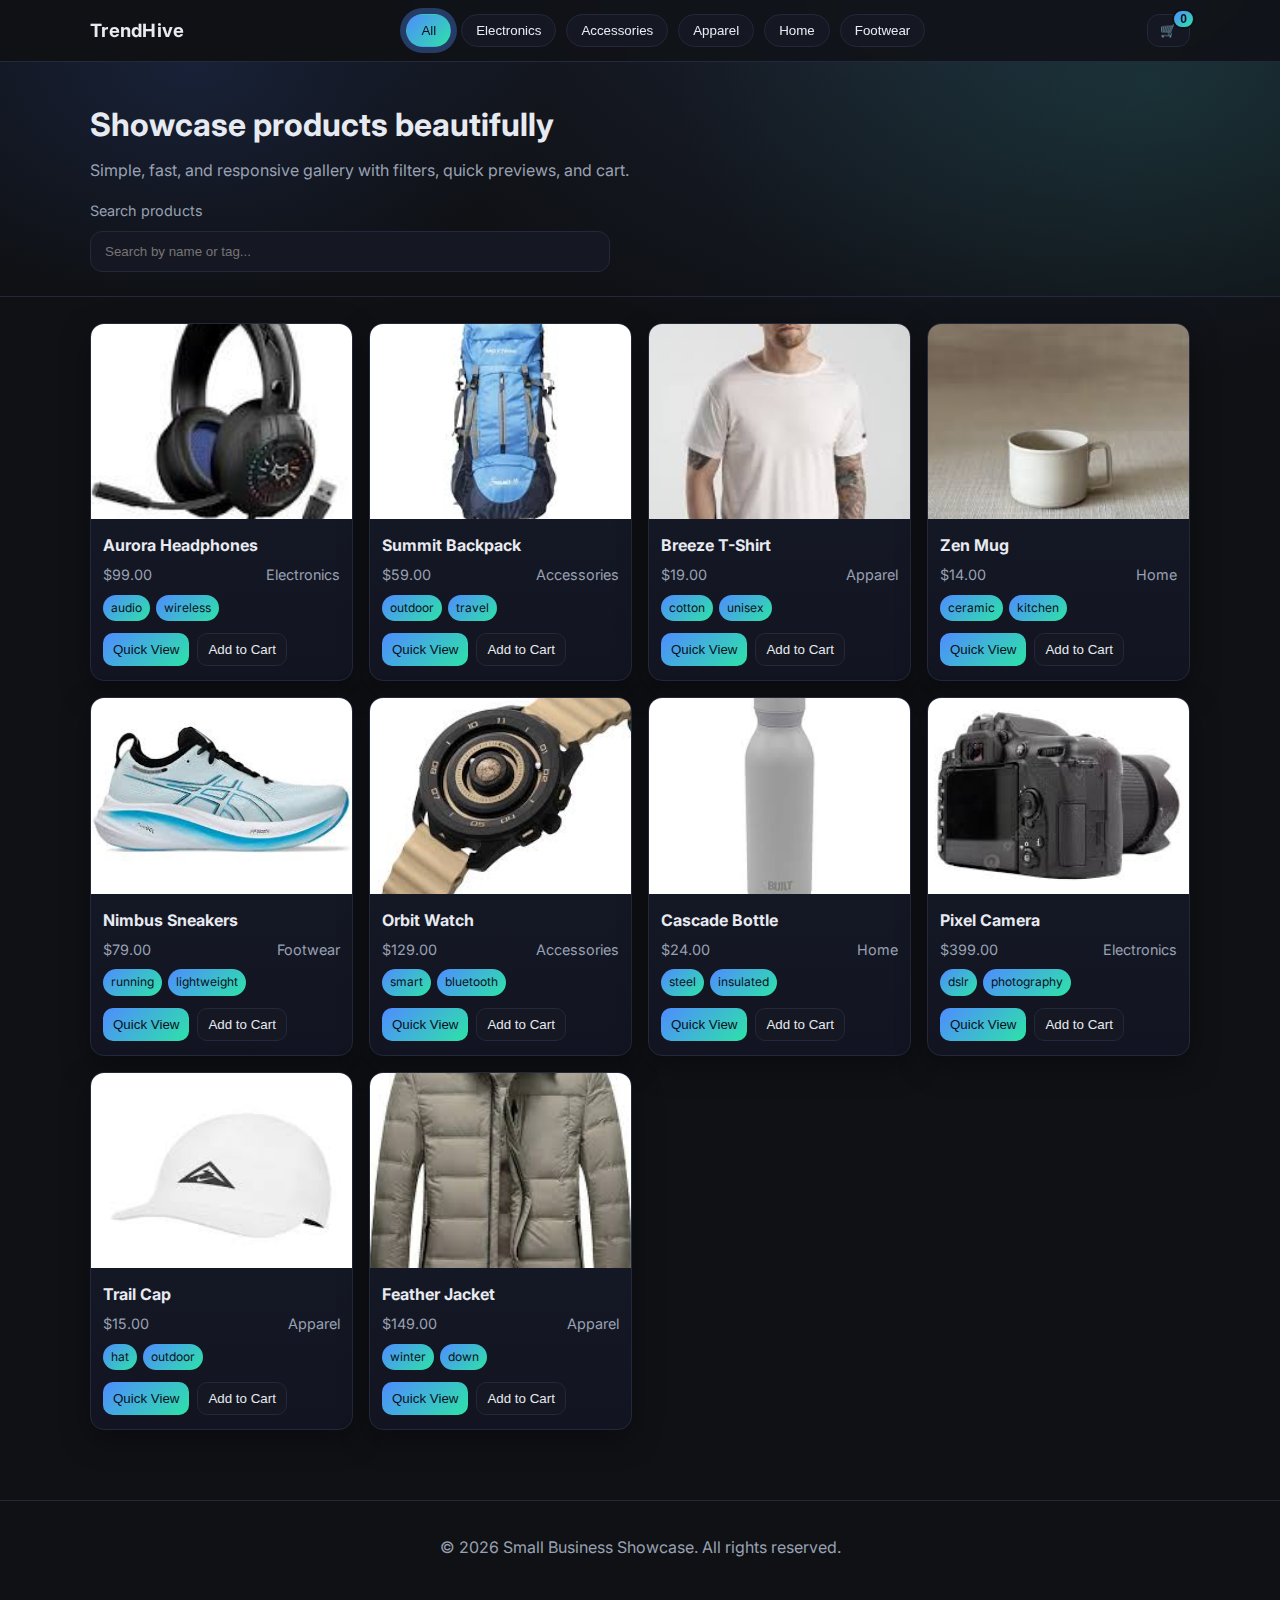
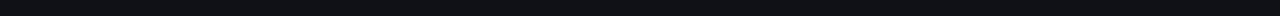
<file: index.html>
<!DOCTYPE html>
<html lang="en">
<head>
  <meta charset="UTF-8" />
  <meta name="viewport" content="width=device-width, initial-scale=1" />
  <title>TrendHive</title>
  <meta name="description" content="A modern, responsive product gallery with filters, modal previews, and cart." />

  <link rel="preconnect" href="https://fonts.gstatic.com" crossorigin />
  <link href="https://fonts.googleapis.com/css2?family=Inter:wght@400;600;700&display=swap" rel="stylesheet" />

  <!-- Swiper (Optional) -->
  <link rel="stylesheet" href="https://cdn.jsdelivr.net/npm/swiper@11/swiper-bundle.min.css" />

  <link rel="stylesheet" href="styles.css" />
</head>
<body>
  <!-- Header -->
  <header class="site-header">
    <div class="container header-inner">
      <h1 class="brand">TrendHive</h1>

      <nav class="nav">
        <button class="nav-toggle" aria-expanded="false" aria-controls="filters">Menu</button>
        <ul id="filters" class="filters" role="list"></ul>
      </nav>

      <!-- Mini Cart -->
      <button class="cart-button" aria-label="View cart" onclick="location.href='cart.html'">
        <span class="cart-icon">🛒</span>
        <span id="cartCount" class="cart-count" aria-live="polite">0</span>
      </button>
    </div>
  </header>

  <!-- Hero -->
  <section class="hero">
    <div class="container">
      <h2 class="hero-title">Showcase products beautifully</h2>
      <p class="hero-subtitle">Simple, fast, and responsive gallery with filters, quick previews, and cart.</p>

      <label class="search-label" for="searchInput">Search products</label>
      <input id="searchInput" class="search-input" type="search" placeholder="Search by name or tag..." aria-label="Search products" />
    </div>
  </section>

  <!-- Product Grid -->
  <main class="container">
    <section aria-labelledby="gallery-heading">
      <h2 id="gallery-heading" class="sr-only">Product Gallery</h2>
      <div id="productGrid" class="grid" role="list"></div>
    </section>
  </main>

  <!-- Modal -->
  <div id="productModal" class="modal" role="dialog" aria-modal="true" aria-labelledby="modalTitle" aria-describedby="modalDesc" hidden>
    <div class="modal-backdrop" data-close-modal></div>
    <div class="modal-content" role="document">
      <button class="modal-close" aria-label="Close dialog" data-close-modal>&times;</button>

      <header class="modal-header">
        <h3 id="modalTitle"></h3>
        <span id="modalPrice" class="price"></span>
      </header>

      <!-- Optional Swiper -->
      <div class="swiper-container-wrapper">
        <div class="swiper product-swiper" aria-label="Product images slider">
          <div class="swiper-wrapper" id="modalSwiperWrapper"></div>
          <div class="swiper-pagination"></div>
          <div class="swiper-button-prev" aria-label="Previous image"></div>
          <div class="swiper-button-next" aria-label="Next image"></div>
        </div>
      </div>

      <div class="modal-body">
        <p id="modalDesc"></p>
        <ul id="modalMeta" class="meta" role="list"></ul>
      </div>

      <footer class="modal-footer">
        <button id="modalAddToCart" class="btn primary">Add to Cart</button>
        <button class="btn">View Details</button>
      </footer>
    </div>
  </div>

  <!-- Footer -->
  <footer class="site-footer">
    <div class="container">
      <p>&copy; <span id="year"></span> Small Business Showcase. All rights reserved.</p>
    </div>
  </footer>

  <!-- Scripts -->
  <script type="module">
    import { updateCartCount } from './cart.js';
    updateCartCount();
  </script>
  <script src="https://cdn.jsdelivr.net/npm/swiper@11/swiper-bundle.min.js"></script>
  <script type="module" src="script.js"></script>
</body>
</html>
</file>
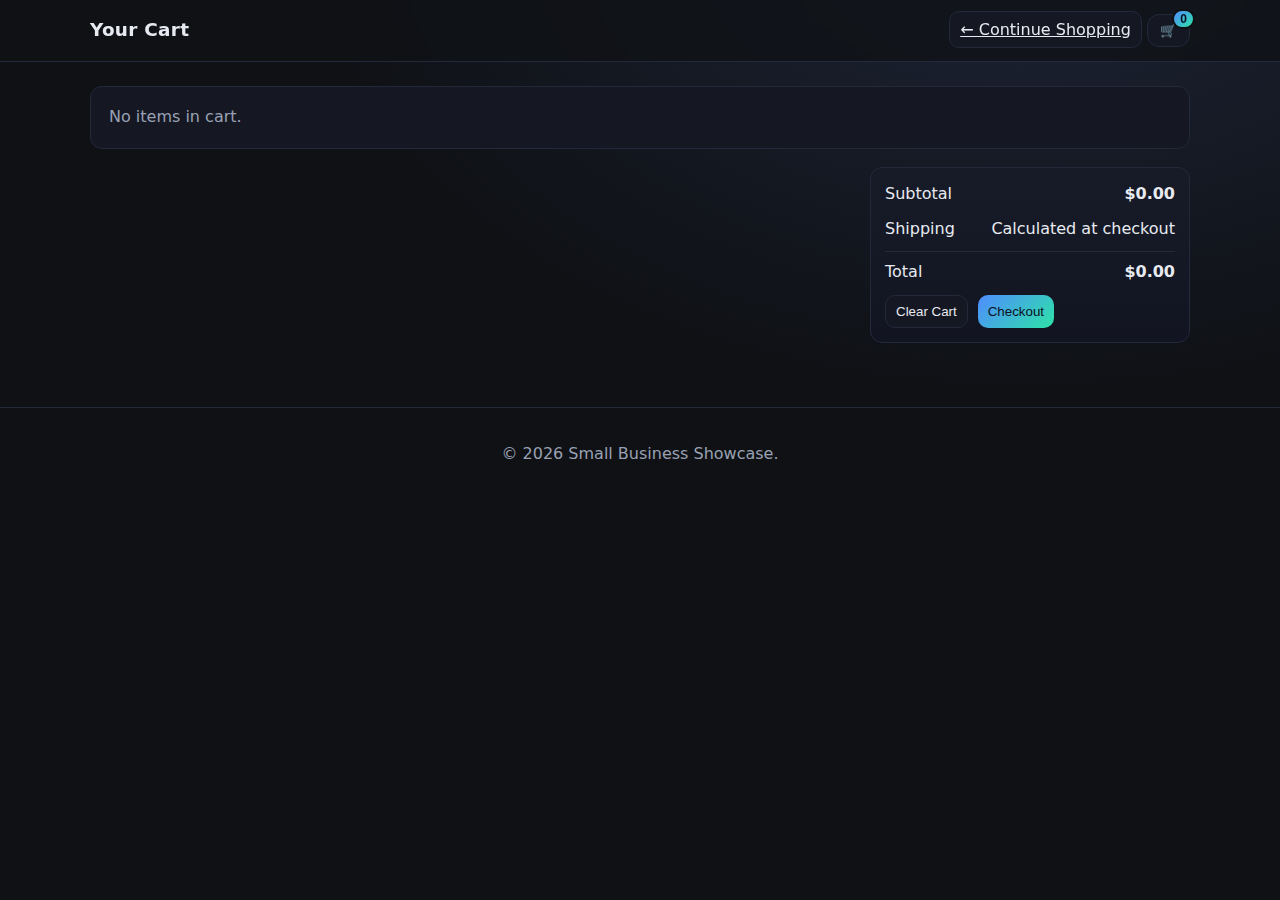
<file: cart.html>
<!DOCTYPE html>
<html lang="en">
<head>
  <meta charset="UTF-8" />
  <meta name="viewport" content="width=device-width, initial-scale=1" />
  <title>Your Cart — E-Commerce Product Showcase</title>
  <link rel="stylesheet" href="styles.css" />
</head>
<body>
  <header class="site-header">
    <div class="container header-inner">
      <h1 class="brand">Your Cart</h1>
      <nav>
        <a class="btn" href="index.html">← Continue Shopping</a>
        <button class="cart-button" aria-label="Cart">
          <span class="cart-icon">🛒</span>
          <span id="cartCount" class="cart-count" aria-live="polite">0</span>
        </button>
      </nav>
    </div>
  </header>

  <main class="container">
    <section class="cart-wrap" aria-labelledby="cart-heading">
      <h2 id="cart-heading" class="sr-only">Cart Items</h2>
      <div id="cartEmpty" class="cart-empty" hidden>No items in cart.</div>
      <ul id="cartList" class="cart-list" role="list"></ul>

      <aside class="cart-summary">
        <div class="summary-row">
          <span>Subtotal</span>
          <strong id="cartSubtotal">$0.00</strong>
        </div>
        <div class="summary-row">
          <span>Shipping</span>
          <span>Calculated at checkout</span>
        </div>
        <div class="summary-row total">
          <span>Total</span>
          <strong id="cartTotal">$0.00</strong>
        </div>
        <div class="summary-actions">
          <button id="clearCart" class="btn">Clear Cart</button>
          <button class="btn primary">Checkout</button>
        </div>
      </aside>
    </section>
  </main>

  <footer class="site-footer">
    <div class="container">
      <p>&copy; <span id="year"></span> Small Business Showcase.</p>
    </div>
  </footer>

  <script type="module">
    import {
      cartItemsArray, setQty, removeFromCart, clearCart,
      cartSubtotal, updateCartCount
    } from './cart.js';

    const list = document.getElementById('cartList');
    const empty = document.getElementById('cartEmpty');
    const subtotalEl = document.getElementById('cartSubtotal');
    const totalEl = document.getElementById('cartTotal');

    function fmt(n){ return `$${n.toFixed(2)}`; }

    function render() {
      const items = cartItemsArray();
      updateCartCount();

      if (items.length === 0) {
        list.innerHTML = '';
        empty.hidden = false;
        subtotalEl.textContent = fmt(0);
        totalEl.textContent = fmt(0);
        return;
      }

      empty.hidden = true;
      list.innerHTML = items.map(it => `
        <li class="cart-item" data-id="${it.id}">
          <img src="${it.image}" alt="${it.name}" class="cart-thumb" />
          <div class="cart-info">
            <h3 class="cart-title">${it.name || 'Product'}</h3>
            <div class="cart-price">${fmt(it.price)}</div>
            <div class="cart-qty">
              <button class="qty-btn" data-dec aria-label="Decrease quantity">−</button>
              <input class="qty-input" type="number" min="1" value="${it.qty}" aria-label="Quantity for ${it.name}" />
              <button class="qty-btn" data-inc aria-label="Increase quantity">+</button>
            </div>
          </div>
          <div class="cart-line-total">${fmt(it.price * it.qty)}</div>
          <button class="btn remove-btn" data-remove aria-label="Remove ${it.name}">Remove</button>
        </li>
      `).join('');

      const sub = cartSubtotal();
      subtotalEl.textContent = fmt(sub);
      totalEl.textContent = fmt(sub);
    }

    document.addEventListener('click', e => {
      const itemEl = e.target.closest('.cart-item');
      if (!itemEl) return;
      const id = itemEl.getAttribute('data-id');

      if (e.target.matches('[data-inc]')) {
        const input = itemEl.querySelector('.qty-input');
        input.value = Number(input.value) + 1;
        setQty(id, Number(input.value));
        render();
      }
      if (e.target.matches('[data-dec]')) {
        const input = itemEl.querySelector('.qty-input');
        input.value = Math.max(1, Number(input.value) - 1);
        setQty(id, Number(input.value));
        render();
      }
      if (e.target.matches('[data-remove]')) {
        removeFromCart(id);
        render();
      }
    });

    document.addEventListener('change', e => {
      if (e.target.matches('.qty-input')) {
        const itemEl = e.target.closest('.cart-item');
        const id = itemEl.getAttribute('data-id');
        setQty(id, Math.max(1, Number(e.target.value || 1)));
        render();
      }
    });

    document.getElementById('clearCart').addEventListener('click', () => {
      clearCart();
      render();
    });

    document.getElementById('year').textContent = new Date().getFullYear();
    render();
  </script>
</body>
</html>
</file>
<file: styles.css>
:root {
  --bg: #0f1115;
  --surface: #151823;
  --muted: #99a1b3;
  --text: #e7eaf0;
  --primary: #4f8cff;
  --accent: #2de3a7;
  --card: #161a26;
  --border: #23283a;
  --ring: rgba(79, 140, 255, 0.35);
  --radius: 14px;
  --shadow: 0 10px 30px rgba(0,0,0,0.35);
}

*,
*::before,
*::after { box-sizing: border-box; }

html, body {
  height: 100%;
  background: radial-gradient(1200px 800px at 80% -10%, #1e2538 0%, #0f1115 60%) fixed, var(--bg);
}

body {
  margin: 0;
  font-family: 'Inter', system-ui, -apple-system, Segoe UI, Roboto, Arial, sans-serif;
  color: var(--text);
  line-height: 1.55;
}

/* Utilities */
.container { width: min(1100px, 92vw); margin-inline: auto; }
.sr-only { position: absolute !important; height: 1px; width: 1px; overflow: hidden; clip: rect(1px,1px,1px,1px); }

/* Header */
.site-header { position: sticky; top: 0; z-index: 50; background: rgba(15,17,21,0.8); backdrop-filter: blur(12px); border-bottom: 1px solid var(--border); }
.header-inner { display: flex; align-items: center; justify-content: space-between; padding: 14px 0; }
.brand { margin: 0; font-size: 1.15rem; letter-spacing: 0.3px; }
.nav-toggle { display: none; background: transparent; border: 1px solid var(--border); color: var(--text); border-radius: 10px; padding: 8px 10px; }
.filters { display: flex; gap: 10px; padding: 0; margin: 0; list-style: none; }
.filters button { background: var(--surface); color: var(--text); border: 1px solid var(--border); padding: 8px 14px; border-radius: 999px; cursor: pointer; transition: transform 0.15s ease, background 0.2s ease, border-color 0.2s ease, box-shadow 0.2s ease; }
.filters button[aria-pressed="true"] { background: linear-gradient(135deg, var(--primary), var(--accent)); border-color: transparent; color: #0b1020; box-shadow: 0 0 0 6px var(--ring); }
.filters button:hover { transform: translateY(-1px); }

/* Hero */
.hero { padding: 38px 0 24px; border-bottom: 1px solid var(--border); background:
  radial-gradient(600px 400px at 15% 0%, rgba(77, 127, 255, 0.15), transparent 60%),
  radial-gradient(800px 500px at 90% 10%, rgba(45, 227, 167, 0.1), transparent 60%);
}
.hero-title { font-size: clamp(1.4rem, 2.6vw, 2rem); margin: 0 0 8px; }
.hero-subtitle { margin: 0 0 18px; color: var(--muted); }
.search-label { display: block; font-size: 0.9rem; color: var(--muted); margin-bottom: 8px; }
.search-input { width: 100%; max-width: 520px; background: var(--surface); color: var(--text); border: 1px solid var(--border); padding: 12px 14px; border-radius: 12px; outline: none; box-shadow: inset 0 0 0 2px transparent; transition: box-shadow 0.2s ease, border-color 0.2s ease; }
.search-input:focus { border-color: var(--primary); box-shadow: 0 0 0 6px var(--ring); }

/* Grid */
.grid { display: grid; grid-template-columns: repeat(auto-fill, minmax(220px, 1fr)); gap: 16px; padding: 26px 0 70px; }

/* Card */
.card { background: linear-gradient(180deg, #171b28, #121521); border: 1px solid var(--border); border-radius: var(--radius); overflow: clip; box-shadow: var(--shadow); transition: transform 0.18s ease, box-shadow 0.2s ease, border-color 0.2s ease; }
.card:hover { transform: translateY(-4px); border-color: rgba(79,140,255,0.45); box-shadow: 0 18px 42px rgba(0,0,0,0.45); }
.card-media { position: relative; aspect-ratio: 4 / 3; background: #0d1020; overflow: hidden; }
.card-media img { width: 100%; height: 100%; object-fit: cover; display: block; transform: scale(1.02); transition: transform 0.4s ease; }
.card:hover .card-media img { transform: scale(1.06); }
.card-body { padding: 12px 12px 14px; }
.card-title { margin: 2px 0 6px; font-size: 1rem; }
.card-meta { display: flex; align-items: center; justify-content: space-between; color: var(--muted); font-size: 0.9rem; }
.tags { display: flex; gap: 6px; flex-wrap: wrap; margin: 8px 0 0; }
.tag { font-size: 0.75rem; color: #0b1020; background: linear-gradient(135deg, var(--primary), var(--accent)); border-radius: 999px; padding: 4px 8px; }

/* Card actions */
.card-actions { display: flex; gap: 8px; margin-top: 12px; }
.btn { background: var(--surface); color: var(--text); border: 1px solid var(--border); padding: 8px 10px; border-radius: 10px; cursor: pointer; transition: background 0.2s ease, border-color 0.2s ease, transform 0.15s ease; }
.btn:hover { transform: translateY(-1px); }
.btn.primary { background: linear-gradient(135deg, var(--primary), var(--accent)); color: #0b1020; border: none; }

/* Modal */
.modal[hidden] { display: none; }
.modal { position: fixed; inset: 0; z-index: 100; }
.modal-backdrop { position: absolute; inset: 0; background: rgba(4, 7, 12, 0.6); backdrop-filter: blur(6px); }
.modal-content { position: relative; width: min(960px, 92vw); margin: 6vh auto; background: linear-gradient(180deg, #171b28, #121521); border: 1px solid var(--border); border-radius: 16px; box-shadow: var(--shadow); overflow: hidden; }
.modal-close { position: absolute; right: 10px; top: 8px; font-size: 28px; line-height: 1; background: transparent; color: var(--text); border: none; padding: 6px 10px; cursor: pointer; }
.modal-header { display: flex; align-items: baseline; justify-content: space-between; gap: 12px; padding: 16px 16px 4px; border-bottom: 1px solid var(--border); }
.price { color: var(--accent); font-weight: 700; }
.modal-body { padding: 14px 16px 6px; }
.meta { display: flex; gap: 10px; padding: 0; list-style: none; color: var(--muted); font-size: 0.92rem; }
.modal-footer { display: flex; gap: 10px; padding: 12px 16px 16px; border-top: 1px solid var(--border); }

/* Swiper (optional) */
.swiper-container-wrapper { padding: 12px 16px 8px; }
.product-swiper { width: 100%; height: 340px; background: #0d1020; border-radius: 12px; overflow: hidden; border: 1px solid var(--border); }
.product-swiper .swiper-slide { display: grid; place-items: center; background: #0d1020; }
.product-swiper img { width: 100%; height: 100%; object-fit: contain; }

/* Footer */
.site-footer { border-top: 1px solid var(--border); padding: 18px 0 40px; color: var(--muted); text-align: center; }

/* Mini cart */
.cart-button { position: relative; background: var(--surface); color: var(--text); border: 1px solid var(--border); padding: 8px 12px; border-radius: 12px; cursor: pointer; }
.cart-count { position: absolute; top: -6px; right: -6px; min-width: 20px; height: 20px; padding: 0 6px; border-radius: 10px; background: linear-gradient(135deg, var(--primary), var(--accent)); color: #0b1020; font-size: 0.75rem; display: inline-flex; align-items: center; justify-content: center; border: 2px solid var(--bg); font-weight: 700; }

/* Responsive header */
@media (max-width: 820px) {
  .filters { display: none; }
  .nav-toggle { display: inline-flex; }
  .nav-toggle[aria-expanded="true"] + .filters { display: flex; flex-wrap: wrap; margin-top: 12px; }
  .header-inner { flex-direction: column; align-items: stretch; gap: 10px; }
}
@media (max-width: 520px) {
  .product-swiper { height: 260px; }
}

/* Cart page */
.cart-wrap { display: grid; grid-template-columns: 1fr minmax(260px, 320px); gap: 18px; padding: 24px 0 64px; }
.cart-empty { grid-column: 1 / -1; background: var(--surface); border: 1px solid var(--border); border-radius: 12px; padding: 18px; color: var(--muted); }
.cart-list { margin: 0; padding: 0; list-style: none; display: grid; gap: 12px; }
.cart-item { display: grid; grid-template-columns: 96px 1fr auto auto; gap: 12px; align-items: center; background: linear-gradient(180deg, #171b28, #121521); border: 1px solid var(--border); border-radius: 12px; padding: 10px; }
.cart-thumb { width: 96px; height: 72px; object-fit: cover; border-radius: 8px; }
.cart-info { display: grid; gap: 6px; }
.cart-title { margin: 0; font-size: 1rem; }
.cart-price { color: var(--muted); }
.cart-qty { display: inline-flex; gap: 8px; align-items: center; }
.qty-btn { width: 28px; height: 28px; border-radius: 8px; background: var(--surface); color: var(--text); border: 1px solid var(--border); cursor: pointer; }
.qty-input { width: 48px; text-align: center; background: var(--surface); color: var(--text); border: 1px solid var(--border); border-radius: 8px; padding: 6px; }
.cart-line-total { font-weight: 700; }
.remove-btn { margin-left: 8px; }
.cart-summary { position: sticky; top: 88px; background: linear-gradient(180deg, #171b28, #121521); border: 1px solid var(--border); border-radius: 12px; padding: 14px; height: fit-content; display: grid; gap: 10px; }
.summary-row { display: flex; justify-content: space-between; color: var(--text); }
.summary-row.total { border-top: 1px solid var(--border); padding-top: 8px; }
.summary-actions { display: flex; gap: 10px; }

@media (max-width: 860px) {
  .cart-wrap { grid-template-columns: 1fr; }
  .cart-item { grid-template-columns: 72px 1fr auto; }
  .cart-line-total { display: none; }
}
</file>
